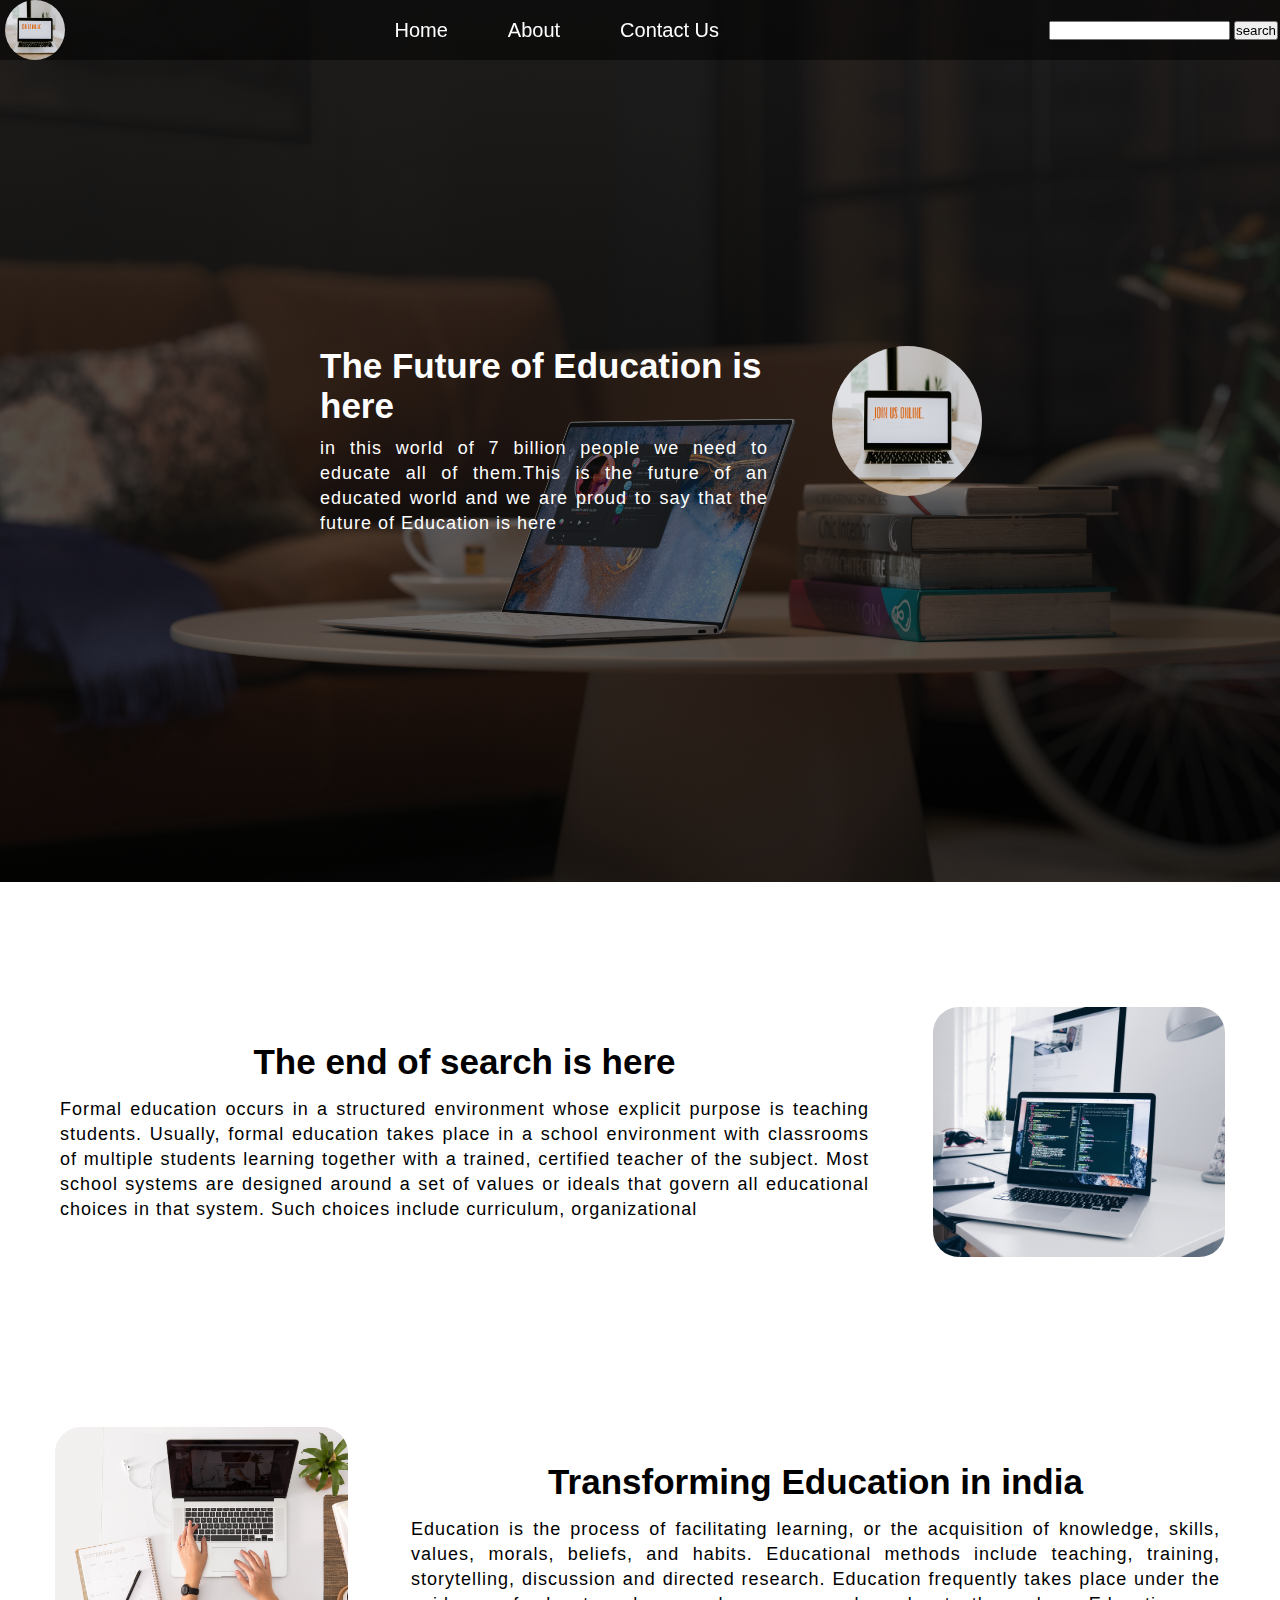
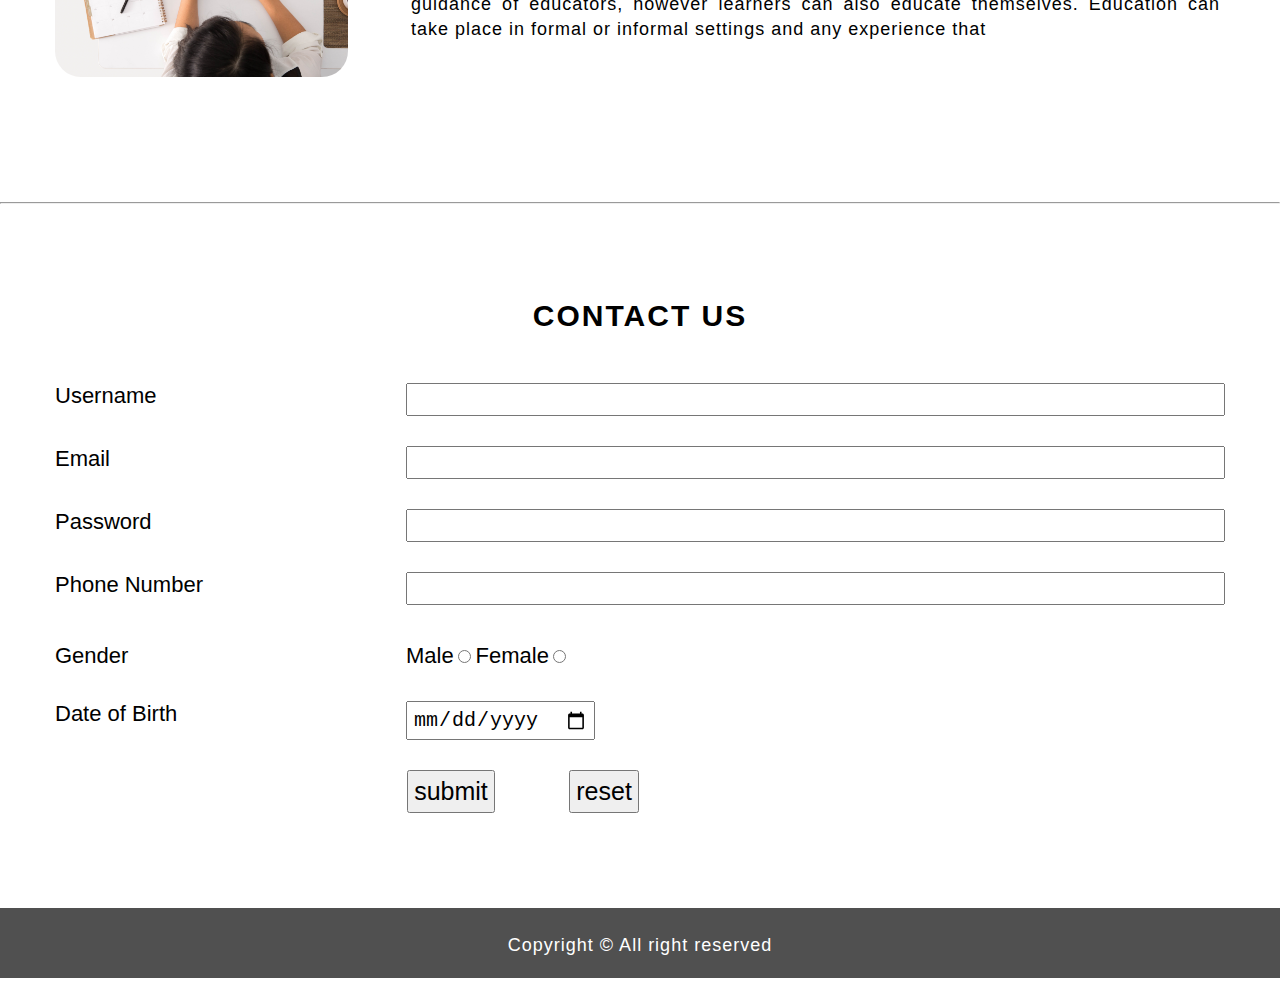
<file: index.html>
<!DOCTYPE html>
<html lang="en">
<head>
    <meta charset="UTF-8">
    <meta http-equiv="X-UA-Compatible" content="IE=edge">
    <meta name="viewport" content="width=device-width, initial-scale=1.0">
    <link rel="stylesheet" href="./css/style.css">
    <title>Education Realeted Website</title>
</head>
<body>
        
    <div class="back" id="home">
        <nav class="navbar">
            <div class="hamburger-menu">
                <div class="line"></div>
                <div class="line"></div>
                <div class="line"></div>
            </div>
            <div class="logo">
                <img src="./img/logo.jpg" alt="logo">
            </div>
            <div class="nevbar-menu">
                <ul class="navbar-list v-class">
                    <li><a href="#home">home</a></li>
                    <li><a href="#about" class="pad">about</a></li>
                    <li><a href="#contact">contact us</a></li>
                </ul>
            </div>
            <div class="search-bar">
                <input type="text">
                <button>search</button>
            </div>
        </nav>
        <div class="content">
            <div class="text">
                <h1>The Future of Education is here</h1>
                <p>in this world of 7 billion people we need to educate all of them.This is the future of an educated world and we are proud to say that the future of Education is here</p>
            </div>
            <div class="image">
                <img src="./img/logo.jpg" alt="">
            </div>
        </div>
    </div>

    <section class="section-1 container" id="about">
        <div class="contents">
            <h1>The end of search is here</h1>
            <p>
                Formal education occurs in a structured environment whose explicit purpose is teaching students. Usually, formal education takes place in a school environment with classrooms of multiple students learning together with a trained, certified teacher of the subject. Most school systems are designed around a set of values or ideals that govern all educational choices in that system. Such choices include curriculum, organizational 
            </p>
        </div>
        <div class="img-content"><img src="./img/img-2.jpg" alt=""></div>
    </section>

    <section class="section-2 container">
        <div class="contents">
            <h1>Transforming Education in india</h1>
            <p>
                Education is the process of facilitating learning, or the acquisition of knowledge, skills, values, morals, beliefs, and habits. Educational methods include teaching, training, storytelling, discussion and directed research. Education frequently takes place under the guidance of educators, however learners can also educate themselves. Education can take place in formal or informal settings and any experience that
            </p>
        </div>
        <div class="img-content"><img src="./img/img-1.jpg" alt=""></div>
    </section>

    <hr>
    <div class="container" id="contact">
            <h1 class="contact-head">contact us</h1>
            <form action="./response.html">
                <div class="form-container">
                    <div class="cls">
                        <label class="label">Username</label>
                        <input type="text" class="input" id="username" required>
                    </div>
                    <p id="usr" class="sty"></p>
                    <div class="cls">
                        <label class="label">Email</label>
                        <input type="email" class="input" id="email" required> 
                    </div>
                    <div class="cls unique">
                        <label class="label">Password</label>
                        <input type="password" class="input" id="password" required> 
                    </div>
                    <div class="cls">
                        <label class="label">Phone Number</label>
                        <input type="number" class="input" id="number" required>
                    </div>
                    <p id="num" class="sty"></p>
                </div>
                <div class="cls-gen">
                    <label class="label">Gender</label>
                    <div class="inner-styling">
                        <label class="label">Male</label>
                        <input type="radio" name="gender" id="rd" required>
                        <label class="label">Female</label>
                        <input type="radio" name="gender" id="rd" required>
                    </div>
                </div>
                <div class="cls-bir">
                    <label class="label">Date of Birth</label>
                    <div class="inner-styling-2">
                        <input type="date" id="" required>
                    </div>
                </div>
                <div class="btn">
                    <button type="submit" class="btn-1">submit</button>
                    <button type="reset" class="btn-2">reset</button>
                </div>
            </form>
    </div>

    <footer class="footer">
        <p>
            Copyright &copy; All right reserved 
        </p>
    </footer>
        
    <script src="./script.js"></script>

</body>
</html>
</file>
<file: css/style.css>
*{
    margin: 0;
    padding: 0;
    box-sizing: border-box;
}
html{
    scroll-behavior: smooth;
}
body{
    font-family: Arial, Helvetica, sans-serif;
}
h1{
    font-size: 35px;
}
p{
    font-size: 18px;
    letter-spacing: 1px;
    text-align: justify;
    line-height: 25px;
}

/* ************navbar styling****************** */

.back{
    height: 98vh;
    background: linear-gradient(rgba(37, 35, 35, 0.6), rgba(0,0,0,0.6)), url('../img/img-3.jpg');
    background-position: center;
    background-repeat: no-repeat;
    background-size: cover;
    position: relative;
}
.navbar{
    display: flex;
    justify-content: space-between;
    align-items: center;
    background: rgba(0, 0, 0, 0.479);
    position: fixed;
    width: 100%;
    top: 0px;
    height: 60px;
    z-index: 5;
}
.navbar .logo{
    width: 60px;
    height: 60px;
    margin-left: 5px;
}
.navbar .logo img{
    width: 100%;
    height: 100%;
    object-fit: cover;
    object-position: center;
    border-radius: 50%;
}
.navbar-list{
    display: flex;
    list-style: none;
    padding: 20px;
}
.navbar-list li a{
    text-decoration: none;
    text-transform: capitalize;
    font-size: 20px;
    color: white;
    transition: all 0.5s ease-in-out;
}
.pad{
    padding: 0 60px;
}
.navbar-list li a:hover{
    color: rgba(255, 0, 0, 0.816);
}
.search-bar{
    margin-right: 2px;
}
.content{
    display: flex;
    justify-content: space-between;
    position: absolute;
    top: 50%;
    left: 50%;
    transform: translate(-50%,-50%);
    z-index: 2;
}
.text{
    width: 70%;
}
.image{
    width: 20%;
}
.content .image img{
    height: 150px;
    width: 150px;
    border-radius: 50%;
    object-fit: cover;
    object-position: center;
}
.text h1{
    color: white;
    font-size: 35px;
    margin-bottom: 10px;
}
.text p{
    color: white;
    font-size: 18px;
    letter-spacing: 1px;
    text-align: justify;
    line-height: 25px;
}


/* **************section styling************** */

.container{
    max-width: 1200px;
    margin: 80px auto;
    padding: 15px;
}
.section-1{
    display: flex;
    justify-content: space-between;
}
.section-2{
    display: flex;
    justify-content: space-between;
    flex-direction: row-reverse;
}
.contents{
    width: 70%;
    padding: 5px;
    margin: 60px 0;
}
.contents h1{
    text-align: center;
    margin-bottom: 15px;
}
.img-content{
    width: 25%;
    margin: 30px 0;
}
.img-content img{
    width: 100%;
    height: 100%;
    object-fit: cover;
    object-position: center;
    border-radius: 26px;
}

/* ****************contact form styling******************* */

.contact-head{
    text-align: center;
    font-size: 30px;
    text-transform: uppercase;
    letter-spacing: 2px;
    padding-bottom: 50px;
}
.label{
    font-size: 22px;
}
.cls{
    display: flex;
    justify-content: space-between;
}
.input{
    width: 70%;
    font-size: 25px;
}
.sty{
    text-align: center;
    font-size: 25px;
    padding: 15px;
    color: red;
    font-weight: 700px;
}
.cls-gen{
    display: flex;
    justify-content: space-between;
    margin: 8px 0;
}
.inner-styling,.inner-styling-2{
    width: 70%;
}
.cls-bir{
    display: flex;
    justify-content: space-between;
    margin-top: 32px;
}
.inner-styling-2 input{
    padding: 5px;
    font-size: 20px;
}
.btn{
    width: 80%;
    text-align: center; 
    margin-top: 30px;
}
.btn-1{
    padding: 5px;
    font-size: 25px;
    margin-right: 70px;
}
.btn-2{
    padding: 5px;
    font-size: 25px;
}
.unique{
    margin: 30px 0;
}

/* ***************footer styling********************** */

.footer{
    background: rgba(0, 0, 0, 0.685);
    height: 70px;
}
.footer p{
    color: white;
    text-align: center;
    padding: 25px 0;
}

.hamburger-menu{
    position: absolute;
    left: 4px;
    top: 10px;
    display: none;
    z-index: 10;
}
.hamburger-menu .line{
    width: 33px;
    height: 5px;
    background: white;
    margin: 5px 5px;
    border-radius: 5px;
} 

@media(max-width: 1250px){
    .pad{
        padding: 0 15px;
    }
    .section-1{
        flex-direction: column;
    }
    .section-2{
        flex-direction: column;
    }
    .contents{
        width: 100%;
    }
    .img-content{
        width: 100%;
    }
    .cls{
        flex-direction: column;
    }
    .input{
        width: 100%;
    }
}

@media(max-width: 575px){
    .content{
        flex-direction: column;
    }
    .text{
        width: 100%;
    }
    .image{
        margin-top: 20px;
        width: 100%;
        text-align: center;
    }
    .text h1{
        font-size: 28px;
    }
    .section-1{
        flex-direction: column;
    }
    .section-2{
        flex-direction: column;
    }
    .contents{
        width: 100%;
    }
    .img-content{
        width: 100%;
    }
    .cls{
        flex-direction: column;
    }
    .input{
        width: 100%;
    }
    .navbar-list{
        z-index: 6;
        flex-direction: column;
        height: 200px;
        width: 100%;
        justify-content: space-between;
        align-items: center;
        position: absolute;
        top: 0%;
        background: rgba(0, 0, 0, 0.664);
        transition: all 0.7s ease-in-out;
    }
    .pad{
        padding: 0;
    }
    .navbar .logo{
        display: none;
    }
    .search-bar{
        display: none;
    }
    .hamburger-menu{
        display: block;
    }
    .v-class{
        transform: translate(0%,-120%);
    }
}


@media (orientation: landscape) and (max-height: 500px){
    .image{
        display: none;
    }
    .content .text h1{
        display: none;
    }
}
</file>
